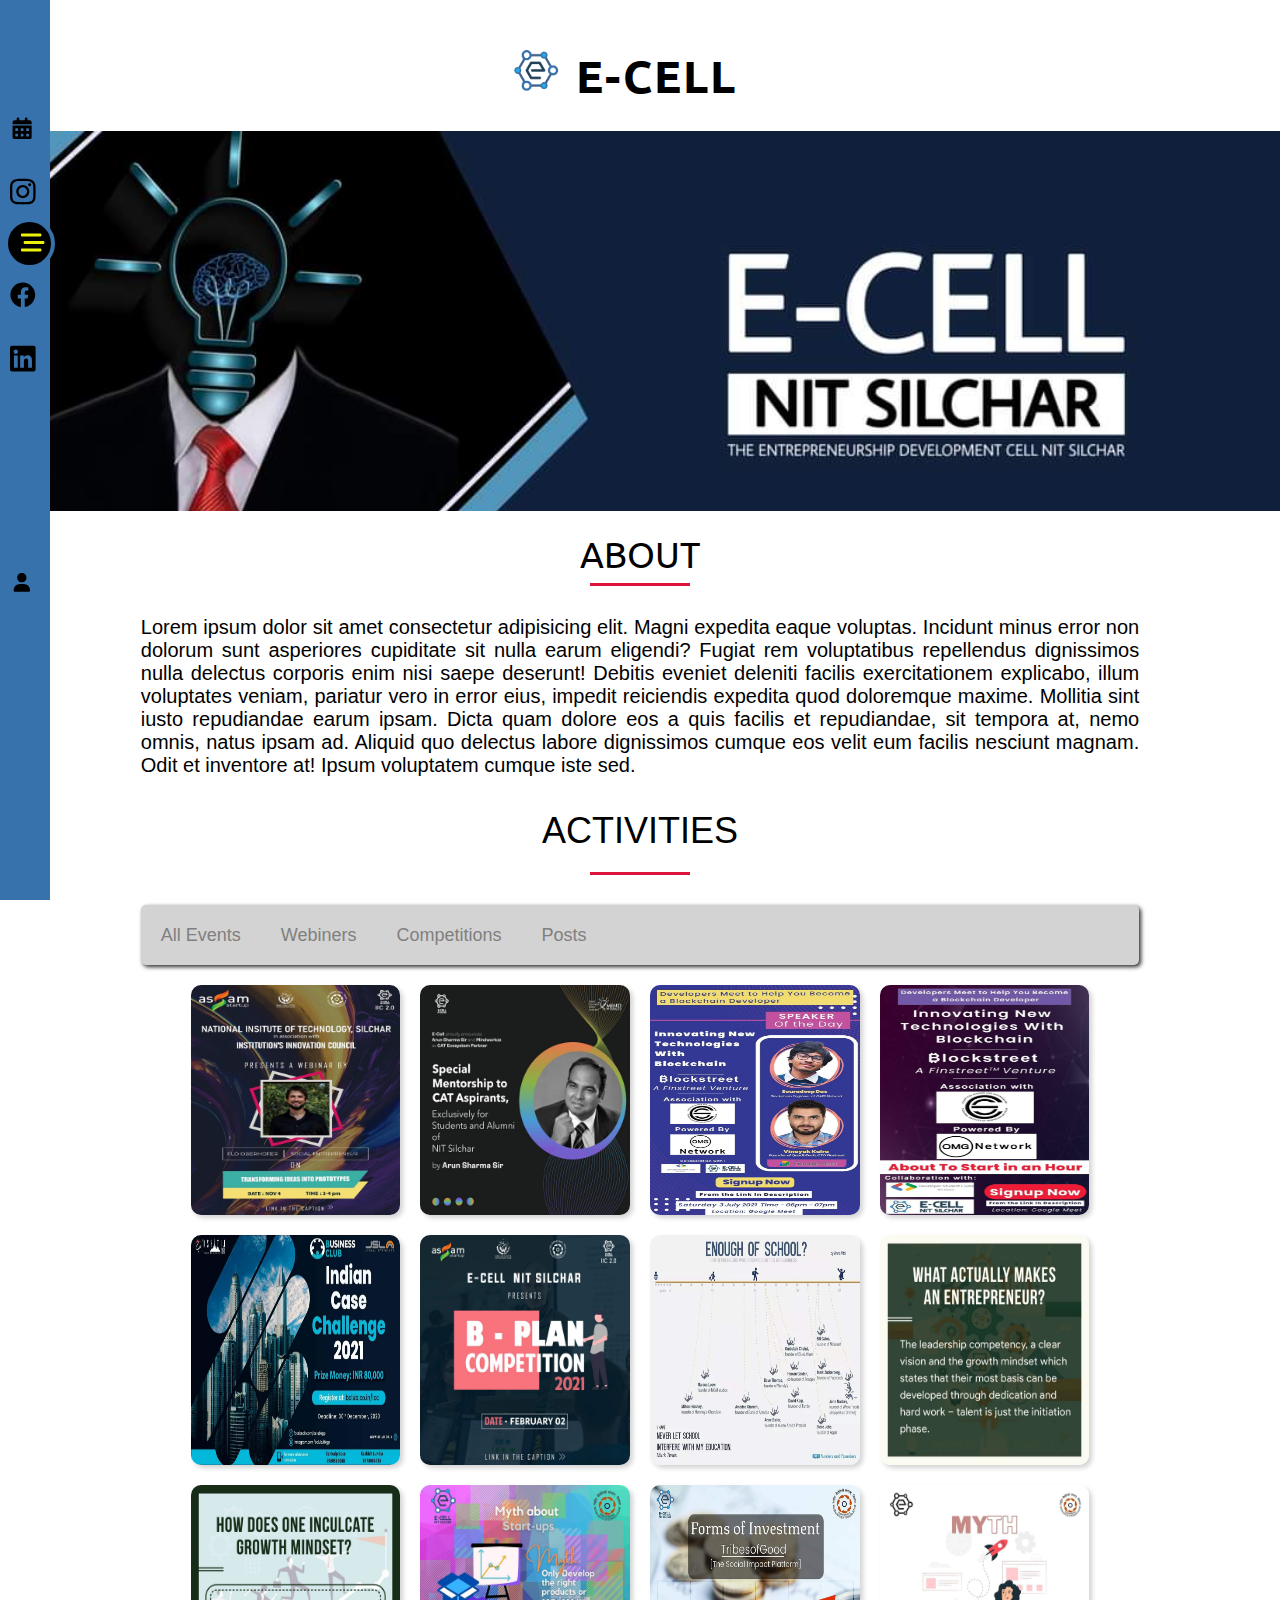
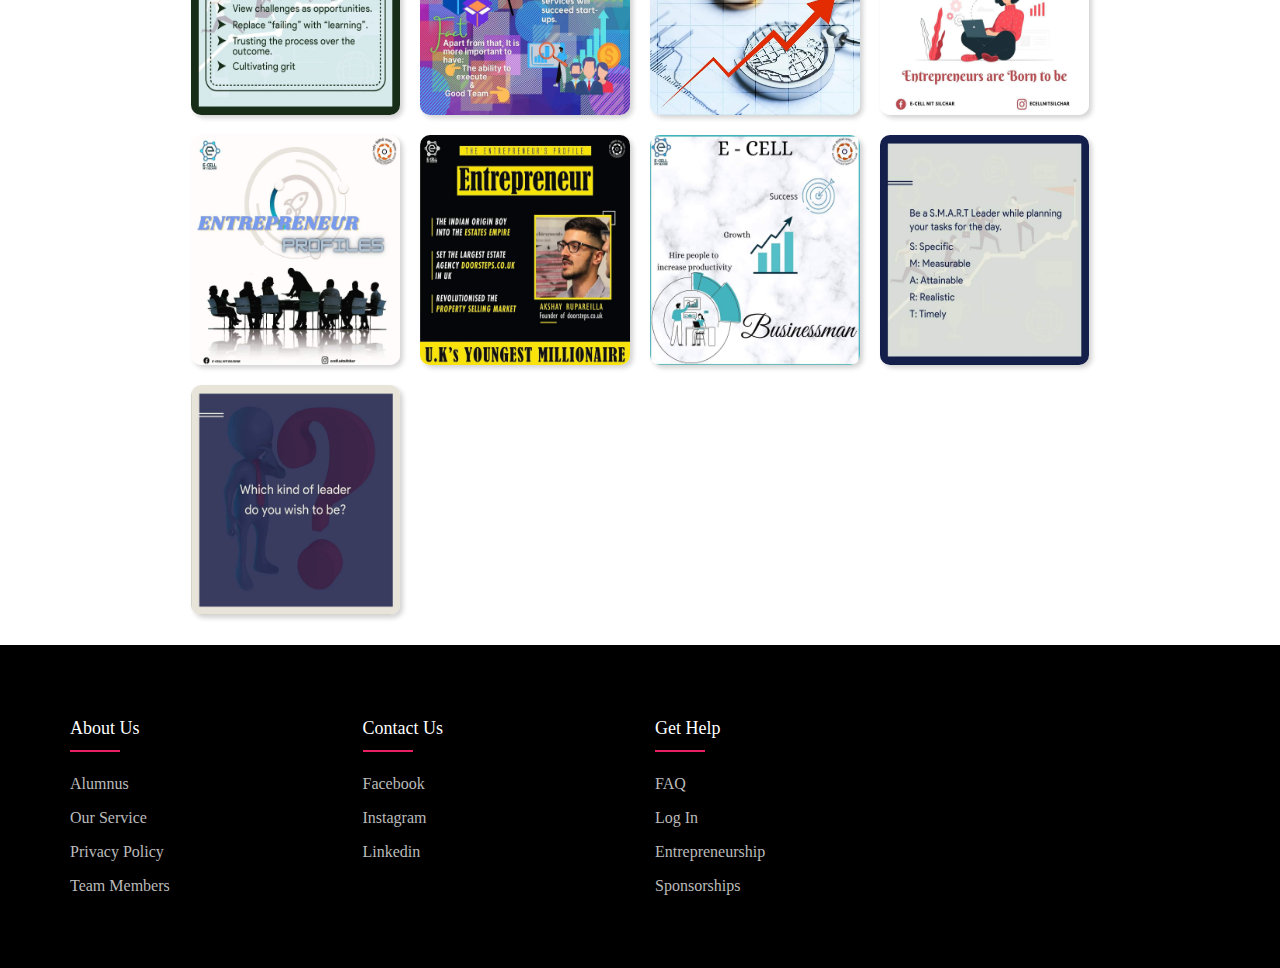
<file: index.html>
<html lang="en">

<head>
    <meta charset="UTF-8">
    <meta http-equiv="X-UA-Compatible" content="IE=edge">
    <meta name="viewport" content="width=device-width, initial-scale=1.0">
    <title>E-Cell</title>
    <link rel="stylesheet" href="Ecell.css">
    <link class="weekendBig-icon" rel="icon" type="image/png" sizes="50x50" href="20211102_205535.png">
    <link class="weekendSmall-icon" rel="icon" type="image/png" href="20211102_205535.png">
</head>

<body>

    <header class="header j-header">

    </header>

    <header>
        <ul class="quick_menu">
            <li class="quick_item">
                <a href="#" class="quick_link">
                    <svg aria-hidden="true" focusable="false" data-prefix="fas" data-icon="calendar-days" class="svg-inline--fa fa-calendar-days" role="img" xmlns="http://www.w3.org/2000/svg" viewBox="-60 -10 600 512">
                        <path fill="currentColor" d="M160 32V64H288V32C288 14.33 302.3 0 320 0C337.7 0 352 14.33 352 32V64H400C426.5 64 448 85.49 448 112V160H0V112C0 85.49 21.49 64 48 64H96V32C96 14.33 110.3 0 128 0C145.7 0 160 14.33 160 32zM0 192H448V464C448 490.5 426.5 512 400 512H48C21.49 512 0 490.5 0 464V192zM64 304C64 312.8 71.16 320 80 320H112C120.8 320 128 312.8 128 304V272C128 263.2 120.8 256 112 256H80C71.16 256 64 263.2 64 272V304zM192 304C192 312.8 199.2 320 208 320H240C248.8 320 256 312.8 256 304V272C256 263.2 248.8 256 240 256H208C199.2 256 192 263.2 192 272V304zM336 256C327.2 256 320 263.2 320 272V304C320 312.8 327.2 320 336 320H368C376.8 320 384 312.8 384 304V272C384 263.2 376.8 256 368 256H336zM64 432C64 440.8 71.16 448 80 448H112C120.8 448 128 440.8 128 432V400C128 391.2 120.8 384 112 384H80C71.16 384 64 391.2 64 400V432zM208 384C199.2 384 192 391.2 192 400V432C192 440.8 199.2 448 208 448H240C248.8 448 256 440.8 256 432V400C256 391.2 248.8 384 240 384H208zM320 432C320 440.8 327.2 448 336 448H368C376.8 448 384 440.8 384 432V400C384 391.2 376.8 384 368 384H336C327.2 384 320 391.2 320 400V432z">
                        </path>
                    </svg>
                </a>
            </li>

            <li class="quick_item">
                <a href="https://www.instagram.com/ecell.nitsilchar/" class="quick_link" target="_blank">
                    <svg aria-hidden="true" focusable="false" data-prefix="fab" data-icon="instagram" class="svg-inline--fa fa-instagram" role="img" xmlns="http://www.w3.org/2000/svg" viewBox="0 0 448 512"><path fill="currentColor" d="M224.1 141c-63.6 0-114.9 51.3-114.9 114.9s51.3 114.9 114.9 114.9S339 319.5 339 255.9 287.7 141 224.1 141zm0 189.6c-41.1 0-74.7-33.5-74.7-74.7s33.5-74.7 74.7-74.7 74.7 33.5 74.7 74.7-33.6 74.7-74.7 74.7zm146.4-194.3c0 14.9-12 26.8-26.8 26.8-14.9 0-26.8-12-26.8-26.8s12-26.8 26.8-26.8 26.8 12 26.8 26.8zm76.1 27.2c-1.7-35.9-9.9-67.7-36.2-93.9-26.2-26.2-58-34.4-93.9-36.2-37-2.1-147.9-2.1-184.9 0-35.8 1.7-67.6 9.9-93.9 36.1s-34.4 58-36.2 93.9c-2.1 37-2.1 147.9 0 184.9 1.7 35.9 9.9 67.7 36.2 93.9s58 34.4 93.9 36.2c37 2.1 147.9 2.1 184.9 0 35.9-1.7 67.7-9.9 93.9-36.2 26.2-26.2 34.4-58 36.2-93.9 2.1-37 2.1-147.8 0-184.8zM398.8 388c-7.8 19.6-22.9 34.7-42.6 42.6-29.5 11.7-99.5 9-132.1 9s-102.7 2.6-132.1-9c-19.6-7.8-34.7-22.9-42.6-42.6-11.7-29.5-9-99.5-9-132.1s-2.6-102.7 9-132.1c7.8-19.6 22.9-34.7 42.6-42.6 29.5-11.7 99.5-9 132.1-9s102.7-2.6 132.1 9c19.6 7.8 34.7 22.9 42.6 42.6 11.7 29.5 9 99.5 9 132.1s2.7 102.7-9 132.1z"></path>
                    </svg>
                </a>
            </li>

            <button type="button" id="hamburger" class="button-reset js-toggleMenu">
                <a href="#" class="quick_link" id="bar-icon" onclick="openSideMenu()">
                    <svg id="bars" aria-hidden="true" focusable="false" data-prefix="fas" data-icon="bars-staggered" class="svg-inline--fa fa-bars-staggered" role="img" xmlns="http://www.w3.org/2000/svg" viewBox="10 10  512 512"><path fill="currentColor" d="M31.1 128H416C433.7 128 448 113.7 448 96S433.7 64 416 64H31.1C14.33 64 0 78.33 0 95.1S14.33 128 31.1 128zM480 224H95.1C78.33 224 64 238.3 64 256s14.33 32 31.1 32h384C497.7 288 512 273.7 512 256S497.7 224 480 224zM416 384H31.1C14.33 384 0 398.3 0 415.1S14.33 448 31.1 448H416C433.7 448 448 433.7 448 416S433.7 384 416 384z"></path>
                    </svg>
                </a>
            </button>

            <li class="quick_item">
                <a href="https://www.facebook.com/ecell.nit.silchar" class="quick_link" target="_blank">
                    <svg aria-hidden="true" focusable="false" data-prefix="fab" data-icon="facebook" class="svg-inline--fa fa-facebook" role="img" xmlns="http://www.w3.org/2000/svg" viewBox="0 0 512 512"><path fill="currentColor" d="M504 256C504 119 393 8 256 8S8 119 8 256c0 123.8 90.69 226.4 209.3 245V327.7h-63V256h63v-54.64c0-62.15 37-96.48 93.67-96.48 27.14 0 55.52 4.84 55.52 4.84v61h-31.28c-30.8 0-40.41 19.12-40.41 38.73V256h68.78l-11 71.69h-57.78V501C413.3 482.4 504 379.8 504 256z"></path></svg>
                </a>
            </li>

            <li class="quick_item">

                <a href="https://www.linkedin.com/company/ecell-nit-silchar/" class="quick_link" target="_blank">
                    <svg aria-hidden="true" focusable="false" data-prefix="fab" data-icon="linkedin" class="svg-inline--fa fa-linkedin" role="img" xmlns="http://www.w3.org/2000/svg" viewBox="0 0 448 512"><path fill="currentColor" d="M416 32H31.9C14.3 32 0 46.5 0 64.3v383.4C0 465.5 14.3 480 31.9 480H416c17.6 0 32-14.5 32-32.3V64.3c0-17.8-14.4-32.3-32-32.3zM135.4 416H69V202.2h66.5V416zm-33.2-243c-21.3 0-38.5-17.3-38.5-38.5S80.9 96 102.2 96c21.2 0 38.5 17.3 38.5 38.5 0 21.3-17.2 38.5-38.5 38.5zm282.1 243h-66.4V312c0-24.8-.5-56.7-34.5-56.7-34.6 0-39.9 27-39.9 54.9V416h-66.4V202.2h63.7v29.2h.9c8.9-16.8 30.6-34.5 62.9-34.5 67.2 0 79.7 44.3 79.7 101.9V416z"></path>
                    </svg>
                </a>
            </li>

            <li class="quick_item">
                <a href="ecell_login.html" class="quick_link" >
                    <svg aria-hidden="true" focusable="false" data-prefix="fas" data-icon="user" class="svg-inline--fa fa-user" role="img" xmlns="http://www.w3.org/2000/svg" viewBox="-100 0 700 512"><path fill="currentColor" d="M224 256c70.7 0 128-57.31 128-128s-57.3-128-128-128C153.3 0 96 57.31 96 128S153.3 256 224 256zM274.7 304H173.3C77.61 304 0 381.6 0 477.3c0 19.14 15.52 34.67 34.66 34.67h378.7C432.5 512 448 496.5 448 477.3C448 381.6 370.4 304 274.7 304z"></path>
                    </svg>
                </a>
            </li>
        </ul>
    </header>



    <div id="side-menu" class="side-nav">

        <a href="#" class="btn-close" onclick="closeSideMenu()"> &times;</a>

        <div class="sidelist">
            <a href="#home">Home</a>
            <a href="#about">About</a>
            <a href="#learn">Learn</a>
            <a href="#feedback">Feedback</a>
        </div>


    </div>

    <section class="sec1">
        <img src="20211102_205535.png" class="ecell-logo">
        <div class="logo">E-CELL </div>
    </section>

    <section class="home " id="home ">
        <div class="max-width ">
            <div id="myDIV " class="home-content ">
                <div class="text-1"></div>
            </div>
        </div>
    </section>

    <section class="about">
        <h1 class="about_headline">ABOUT</h1>
        <div class="about_in">Lorem ipsum dolor sit amet consectetur adipisicing elit. Magni expedita eaque voluptas. Incidunt minus error non dolorum sunt asperiores cupiditate sit nulla earum eligendi? Fugiat rem voluptatibus repellendus dignissimos nulla delectus corporis
            enim nisi saepe deserunt! Debitis eveniet deleniti facilis exercitationem explicabo, illum voluptates veniam, pariatur vero in error eius, impedit reiciendis expedita quod doloremque maxime. Mollitia sint iusto repudiandae earum ipsam. Dicta
            quam dolore eos a quis facilis et repudiandae, sit tempora at, nemo omnis, natus ipsam ad. Aliquid quo delectus labore dignissimos cumque eos velit eum facilis nesciunt magnam. Odit et inventore at! Ipsum voluptatem cumque iste sed.

    </section>

    <section class="activities">
        <h1 class="activities_headline">ACTIVITIES</h1>
        <input type="radio" name="Photos" id="check1" checked>
        <input type="radio" name="Photos" id="check2">
        <input type="radio" name="Photos" id="check3">
        <input type="radio" name="Photos" id="check4">

        <div class="acti_frame">
            <div class="top_content">
                <label for="check1">All Events</label>
                <label for="check2">Webiners</label>
                <label for="check3">Competitions</label>
                <label for="check4">Posts</label>
            </div>
            <div class="photo_gallary">
                <div class="pic webiner">
                    <img src="webiner1.jpeg">
                </div>
                <div class="pic webiner">
                    <img src="webiner2.jpeg">
                </div>
                <div class="pic webiner">
                    <img src="webiner3.jpeg">
                </div>
                <div class="pic webiner">
                    <img src="webiner4.jpeg">
                </div>
                <div class="pic comp">
                    <img src="comp1.jpeg">
                </div>
                <div class="pic comp">
                    <img src="comp2.jpeg">
                </div>
                <div class="pic post">
                    <img src="post1.jpeg">
                </div>
                <div class="pic post">
                    <img src="post2.jpeg">
                </div>
                <div class="pic post">
                    <img src="post3.jpeg">
                </div>
                <div class="pic post">
                    <img src="post4.jpeg">
                </div>
                <div class="pic post">
                    <img src="post5.jpeg">
                </div>
                <div class="pic post">
                    <img src="post6.jpeg">
                </div>
                <div class="pic post">
                    <img src="post7.jpeg">
                </div>
                <div class="pic post">
                    <img src="post8.jpeg">
                </div>
                <div class="pic post">
                    <img src="post9.jpeg">
                </div>
                <div class="pic post">
                    <img src="post10.jpeg">
                </div>
                <div class="pic post">
                    <img src="post11.jpeg">
                </div>
            </div>
        </div>

    </section>

    <footer class="footer">
        <div class="container">
            <div class="row">
                <div class="footer-col">
                    <h4>About Us</h4>
                    <ul>
                        <li><a href="#">Alumnus</a></li>
                        <li><a href="#">Our Service</a></li>
                        <li><a href="#">Privacy Policy</a></li>
                        <li><a href="#">Team Members</a></li>
                    </ul>
                </div>
                <div class="footer-col">
                    <h4>Contact Us</h4>
                    <ul>
                        <li><a href="https://www.facebook.com/ecell.nit.silchar" target="_blank">Facebook</a></li>
                        <li><a href="https://www.instagram.com/ecell.nitsilchar/" target="_blank">Instagram</a></li>
                        <li><a href="https://www.linkedin.com/company/ecell-nit-silchar/" target="_blank">Linkedin</a></li>

                    </ul>
                </div>
                <div class="footer-col">
                    <h4>Get Help</h4>
                    <ul>
                        <li><a href="#">FAQ</a></li>
                        <li><a href="#">Log In</a></li>
                        <li><a href="#">Entrepreneurship</a></li>
                        <li><a href="#">Sponsorships</a></li>
                    </ul>
                </div>

            </div>
        </div>
    </footer>

    <script>
        function openSideMenu() {
            document.getElementById('side-menu').style.width = '250px';
            document.getElementById('main').style.marginLeft = '250px';
        }

        function closeSideMenu() {
            document.getElementById('side-menu').style.width = '0px';
            document.getElementById('main').style.marginLeft = '0px';
        }
    </script>

</body>

</html>
</file>
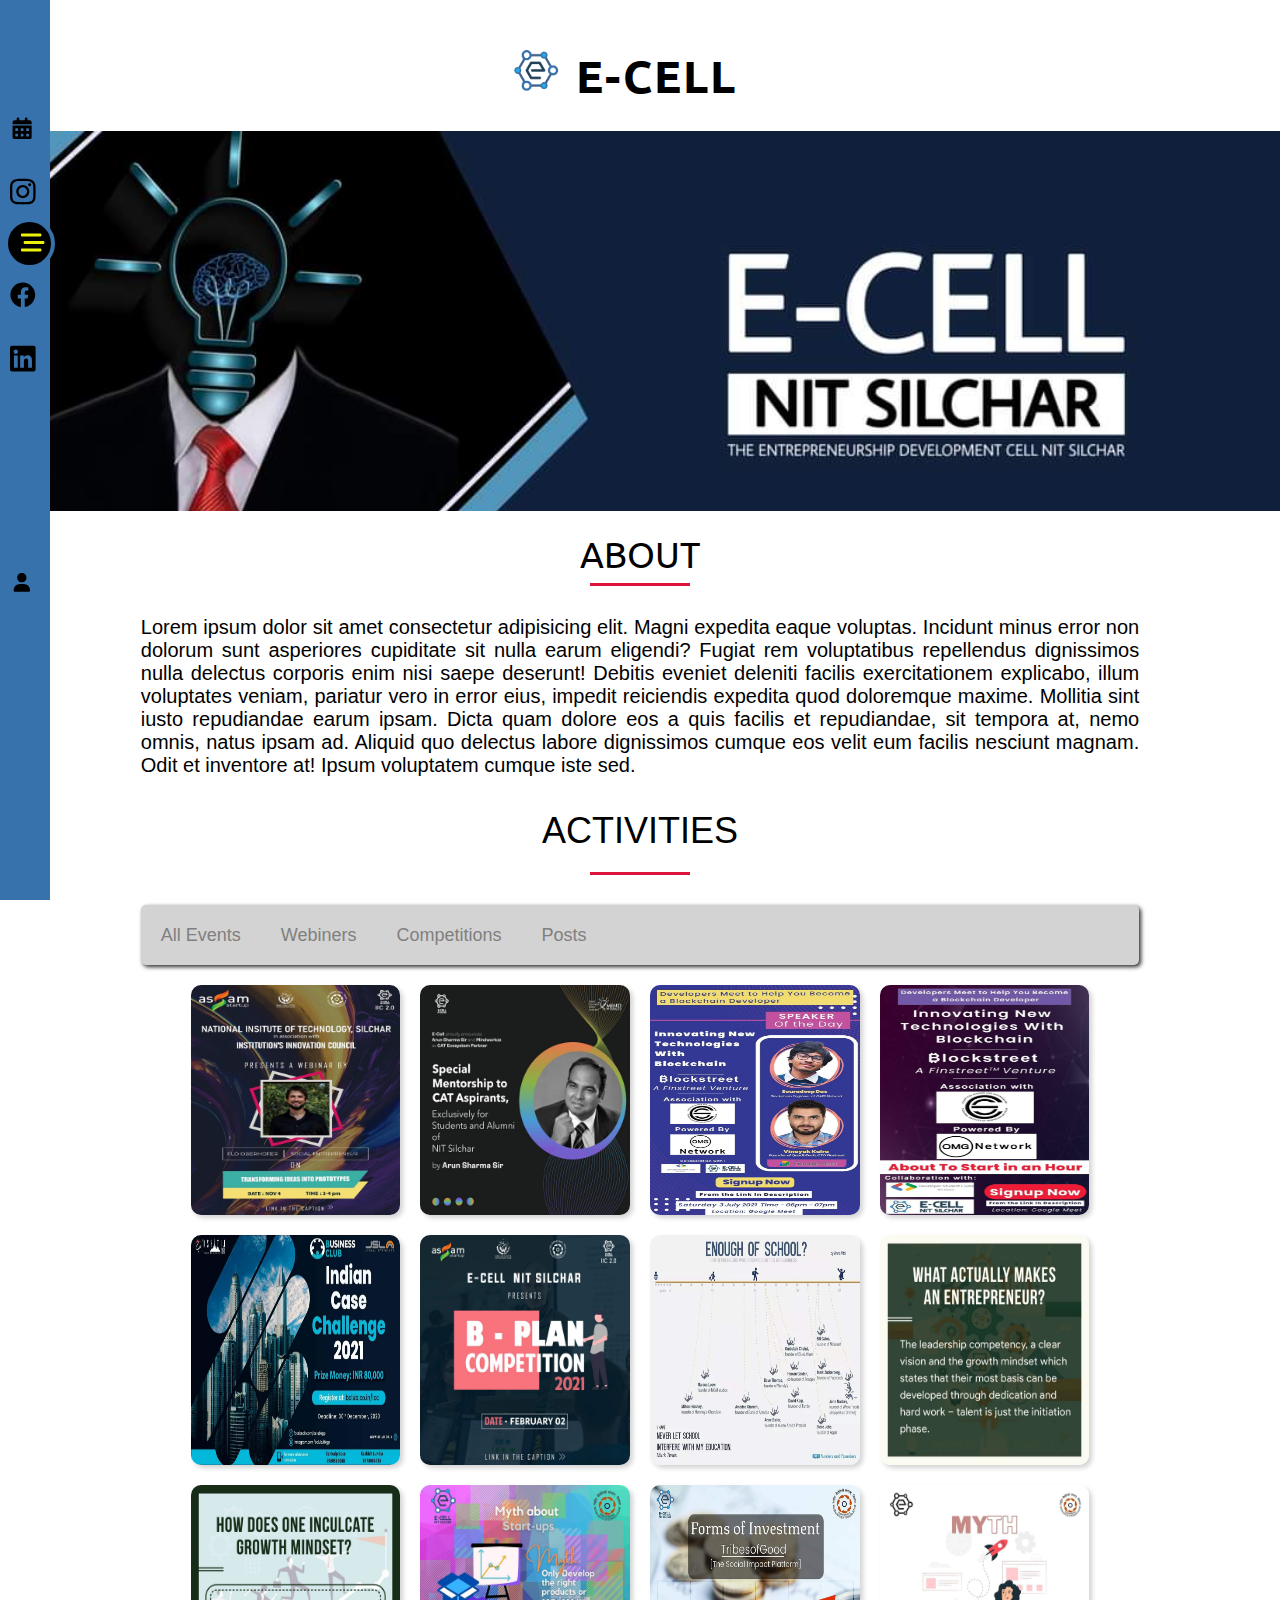
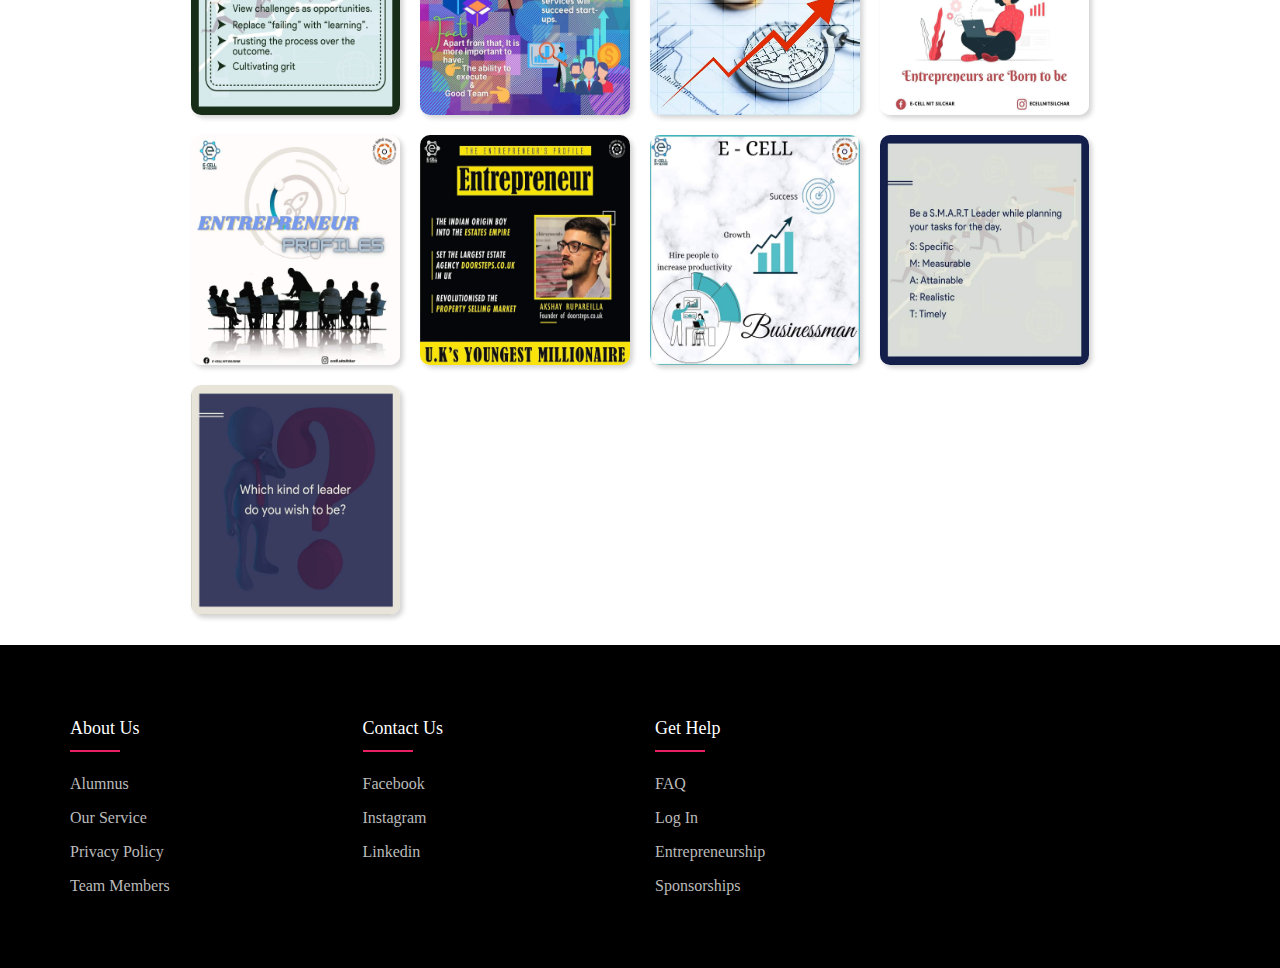
<file: Ecell.html>
<html lang="en">

<head>
    <meta charset="UTF-8">
    <meta http-equiv="X-UA-Compatible" content="IE=edge">
    <meta name="viewport" content="width=device-width, initial-scale=1.0">
    <title>E-Cell</title>
    <link rel="stylesheet" href="Ecell.css">
    <link class="weekendBig-icon" rel="icon" type="image/png" sizes="50x50" href="/Users/doneeladas/hello world /ecell/20211102_205535.png">
    <link class="weekendSmall-icon" rel="icon" type="image/png" href="/Users/doneeladas/hello world /ecell/20211102_205535.png">
</head>

<body>

    <header class="header j-header">

    </header>

    <header>
        <ul class="quick_menu">
            <li class="quick_item">
                <a href="#" class="quick_link">
                    <svg aria-hidden="true" focusable="false" data-prefix="fas" data-icon="calendar-days" class="svg-inline--fa fa-calendar-days" role="img" xmlns="http://www.w3.org/2000/svg" viewBox="-60 -10 600 512">
                        <path fill="currentColor" d="M160 32V64H288V32C288 14.33 302.3 0 320 0C337.7 0 352 14.33 352 32V64H400C426.5 64 448 85.49 448 112V160H0V112C0 85.49 21.49 64 48 64H96V32C96 14.33 110.3 0 128 0C145.7 0 160 14.33 160 32zM0 192H448V464C448 490.5 426.5 512 400 512H48C21.49 512 0 490.5 0 464V192zM64 304C64 312.8 71.16 320 80 320H112C120.8 320 128 312.8 128 304V272C128 263.2 120.8 256 112 256H80C71.16 256 64 263.2 64 272V304zM192 304C192 312.8 199.2 320 208 320H240C248.8 320 256 312.8 256 304V272C256 263.2 248.8 256 240 256H208C199.2 256 192 263.2 192 272V304zM336 256C327.2 256 320 263.2 320 272V304C320 312.8 327.2 320 336 320H368C376.8 320 384 312.8 384 304V272C384 263.2 376.8 256 368 256H336zM64 432C64 440.8 71.16 448 80 448H112C120.8 448 128 440.8 128 432V400C128 391.2 120.8 384 112 384H80C71.16 384 64 391.2 64 400V432zM208 384C199.2 384 192 391.2 192 400V432C192 440.8 199.2 448 208 448H240C248.8 448 256 440.8 256 432V400C256 391.2 248.8 384 240 384H208zM320 432C320 440.8 327.2 448 336 448H368C376.8 448 384 440.8 384 432V400C384 391.2 376.8 384 368 384H336C327.2 384 320 391.2 320 400V432z">
                        </path>
                    </svg>
                </a>
            </li>

            <li class="quick_item">
                <a href="https://www.instagram.com/ecell.nitsilchar/" class="quick_link">
                    <svg aria-hidden="true" focusable="false" data-prefix="fab" data-icon="instagram" class="svg-inline--fa fa-instagram" role="img" xmlns="http://www.w3.org/2000/svg" viewBox="0 0 448 512"><path fill="currentColor" d="M224.1 141c-63.6 0-114.9 51.3-114.9 114.9s51.3 114.9 114.9 114.9S339 319.5 339 255.9 287.7 141 224.1 141zm0 189.6c-41.1 0-74.7-33.5-74.7-74.7s33.5-74.7 74.7-74.7 74.7 33.5 74.7 74.7-33.6 74.7-74.7 74.7zm146.4-194.3c0 14.9-12 26.8-26.8 26.8-14.9 0-26.8-12-26.8-26.8s12-26.8 26.8-26.8 26.8 12 26.8 26.8zm76.1 27.2c-1.7-35.9-9.9-67.7-36.2-93.9-26.2-26.2-58-34.4-93.9-36.2-37-2.1-147.9-2.1-184.9 0-35.8 1.7-67.6 9.9-93.9 36.1s-34.4 58-36.2 93.9c-2.1 37-2.1 147.9 0 184.9 1.7 35.9 9.9 67.7 36.2 93.9s58 34.4 93.9 36.2c37 2.1 147.9 2.1 184.9 0 35.9-1.7 67.7-9.9 93.9-36.2 26.2-26.2 34.4-58 36.2-93.9 2.1-37 2.1-147.8 0-184.8zM398.8 388c-7.8 19.6-22.9 34.7-42.6 42.6-29.5 11.7-99.5 9-132.1 9s-102.7 2.6-132.1-9c-19.6-7.8-34.7-22.9-42.6-42.6-11.7-29.5-9-99.5-9-132.1s-2.6-102.7 9-132.1c7.8-19.6 22.9-34.7 42.6-42.6 29.5-11.7 99.5-9 132.1-9s102.7-2.6 132.1 9c19.6 7.8 34.7 22.9 42.6 42.6 11.7 29.5 9 99.5 9 132.1s2.7 102.7-9 132.1z"></path>
                    </svg>
                </a>
            </li>

            <button type="button" id="hamburger" class="button-reset js-toggleMenu">
                <a href="#" class="quick_link" id="bar-icon" onclick="openSideMenu()">
                    <svg id="bars" aria-hidden="true" focusable="false" data-prefix="fas" data-icon="bars-staggered" class="svg-inline--fa fa-bars-staggered" role="img" xmlns="http://www.w3.org/2000/svg" viewBox="10 10  512 512"><path fill="currentColor" d="M31.1 128H416C433.7 128 448 113.7 448 96S433.7 64 416 64H31.1C14.33 64 0 78.33 0 95.1S14.33 128 31.1 128zM480 224H95.1C78.33 224 64 238.3 64 256s14.33 32 31.1 32h384C497.7 288 512 273.7 512 256S497.7 224 480 224zM416 384H31.1C14.33 384 0 398.3 0 415.1S14.33 448 31.1 448H416C433.7 448 448 433.7 448 416S433.7 384 416 384z"></path>
                    </svg>
                </a>
            </button>

            <li class="quick_item">
                <a href="https://www.facebook.com/ecell.nit.silchar" class="quick_link">
                    <svg aria-hidden="true" focusable="false" data-prefix="fab" data-icon="facebook" class="svg-inline--fa fa-facebook" role="img" xmlns="http://www.w3.org/2000/svg" viewBox="0 0 512 512"><path fill="currentColor" d="M504 256C504 119 393 8 256 8S8 119 8 256c0 123.8 90.69 226.4 209.3 245V327.7h-63V256h63v-54.64c0-62.15 37-96.48 93.67-96.48 27.14 0 55.52 4.84 55.52 4.84v61h-31.28c-30.8 0-40.41 19.12-40.41 38.73V256h68.78l-11 71.69h-57.78V501C413.3 482.4 504 379.8 504 256z"></path></svg>
                </a>
            </li>

            <li class="quick_item">

                <a href="https://www.linkedin.com/company/ecell-nit-silchar/" class="quick_link">
                    <svg aria-hidden="true" focusable="false" data-prefix="fab" data-icon="linkedin" class="svg-inline--fa fa-linkedin" role="img" xmlns="http://www.w3.org/2000/svg" viewBox="0 0 448 512"><path fill="currentColor" d="M416 32H31.9C14.3 32 0 46.5 0 64.3v383.4C0 465.5 14.3 480 31.9 480H416c17.6 0 32-14.5 32-32.3V64.3c0-17.8-14.4-32.3-32-32.3zM135.4 416H69V202.2h66.5V416zm-33.2-243c-21.3 0-38.5-17.3-38.5-38.5S80.9 96 102.2 96c21.2 0 38.5 17.3 38.5 38.5 0 21.3-17.2 38.5-38.5 38.5zm282.1 243h-66.4V312c0-24.8-.5-56.7-34.5-56.7-34.6 0-39.9 27-39.9 54.9V416h-66.4V202.2h63.7v29.2h.9c8.9-16.8 30.6-34.5 62.9-34.5 67.2 0 79.7 44.3 79.7 101.9V416z"></path>
                    </svg>
                </a>
            </li>

            <li class="quick_item">
                <a href="ecell_login.html" class="quick_link">
                    <svg aria-hidden="true" focusable="false" data-prefix="fas" data-icon="user" class="svg-inline--fa fa-user" role="img" xmlns="http://www.w3.org/2000/svg" viewBox="-100 0 700 512"><path fill="currentColor" d="M224 256c70.7 0 128-57.31 128-128s-57.3-128-128-128C153.3 0 96 57.31 96 128S153.3 256 224 256zM274.7 304H173.3C77.61 304 0 381.6 0 477.3c0 19.14 15.52 34.67 34.66 34.67h378.7C432.5 512 448 496.5 448 477.3C448 381.6 370.4 304 274.7 304z"></path>
                    </svg>
                </a>
            </li>
        </ul>
    </header>



    <div id="side-menu" class="side-nav">

        <a href="#" class="btn-close" onclick="closeSideMenu()"> &times;</a>

        <div class="sidelist">
            <a href="#home">Home</a>
            <a href="#about">About</a>
            <a href="#learn">Learn</a>
            <a href="#feedback">Feedback</a>
        </div>


    </div>

    <section class="sec1">
        <img src="20211102_205535.png" class="ecell-logo">
        <div class="logo">E-CELL </div>
    </section>

    <section class="home " id="home ">
        <div class="max-width ">
            <div id="myDIV " class="home-content ">
                <div class="text-1"></div>
            </div>
        </div>
    </section>

    <section class="about">
        <h1 class="about_headline">ABOUT</h1>
        <div class="about_in">Lorem ipsum dolor sit amet consectetur adipisicing elit. Magni expedita eaque voluptas. Incidunt minus error non dolorum sunt asperiores cupiditate sit nulla earum eligendi? Fugiat rem voluptatibus repellendus dignissimos nulla delectus corporis
            enim nisi saepe deserunt! Debitis eveniet deleniti facilis exercitationem explicabo, illum voluptates veniam, pariatur vero in error eius, impedit reiciendis expedita quod doloremque maxime. Mollitia sint iusto repudiandae earum ipsam. Dicta
            quam dolore eos a quis facilis et repudiandae, sit tempora at, nemo omnis, natus ipsam ad. Aliquid quo delectus labore dignissimos cumque eos velit eum facilis nesciunt magnam. Odit et inventore at! Ipsum voluptatem cumque iste sed.

    </section>

    <section class="activities">
        <h1 class="activities_headline">ACTIVITIES</h1>
        <input type="radio" name="Photos" id="check1" checked>
        <input type="radio" name="Photos" id="check2">
        <input type="radio" name="Photos" id="check3">
        <input type="radio" name="Photos" id="check4">

        <div class="acti_frame">
            <div class="top_content">
                <label for="check1">All Events</label>
                <label for="check2">Webiners</label>
                <label for="check3">Competitions</label>
                <label for="check4">Posts</label>
            </div>
            <div class="photo_gallary">
                <div class="pic webiner">
                    <img src="webiner1.jpeg">
                </div>
                <div class="pic webiner">
                    <img src="webiner2.jpeg">
                </div>
                <div class="pic webiner">
                    <img src="webiner3.jpeg">
                </div>
                <div class="pic webiner">
                    <img src="webiner4.jpeg">
                </div>
                <div class="pic comp">
                    <img src="comp1.jpeg">
                </div>
                <div class="pic comp">
                    <img src="comp2.jpeg">
                </div>
                <div class="pic post">
                    <img src="post1.jpeg">
                </div>
                <div class="pic post">
                    <img src="post2.jpeg">
                </div>
                <div class="pic post">
                    <img src="post3.jpeg">
                </div>
                <div class="pic post">
                    <img src="post4.jpeg">
                </div>
                <div class="pic post">
                    <img src="post5.jpeg">
                </div>
                <div class="pic post">
                    <img src="post6.jpeg">
                </div>
                <div class="pic post">
                    <img src="post7.jpeg">
                </div>
                <div class="pic post">
                    <img src="post8.jpeg">
                </div>
                <div class="pic post">
                    <img src="post9.jpeg">
                </div>
                <div class="pic post">
                    <img src="post10.jpeg">
                </div>
                <div class="pic post">
                    <img src="post11.jpeg">
                </div>
            </div>
        </div>

    </section>

    <footer class="footer">
        <div class="container">
            <div class="row">
                <div class="footer-col">
                    <h4>About Us</h4>
                    <ul>
                        <li><a href="#">alumnus</a></li>
                        <li><a href="#">our service</a></li>
                        <li><a href="#">privacy policy</a></li>
                        <li><a href="#">team members</a></li>
                    </ul>
                </div>
                <div class="footer-col">
                    <h4>Contact Us</h4>
                    <ul>
                        <li><a href="https://www.facebook.com/ecell.nit.silchar">facebook</a></li>
                        <li><a href="https://www.instagram.com/ecell.nitsilchar/">instagram</a></li>
                        <li><a href="https://www.linkedin.com/company/ecell-nit-silchar/">linkedin</a></li>

                    </ul>
                </div>
                <div class="footer-col">
                    <h4>Get Help</h4>
                    <ul>
                        <li><a href="#">FAQ</a></li>
                        <li><a href="#">log in</a></li>
                        <li><a href="#">entrepreneurship</a></li>
                        <li><a href="#">sponsorships</a></li>
                    </ul>
                </div>

            </div>
        </div>
    </footer>

    <script>
        function openSideMenu() {
            document.getElementById('side-menu').style.width = '250px';
            document.getElementById('main').style.marginLeft = '250px';
        }

        function closeSideMenu() {
            document.getElementById('side-menu').style.width = '0px';
            document.getElementById('main').style.marginLeft = '0px';
        }
    </script>

</body>

</html>
</file>
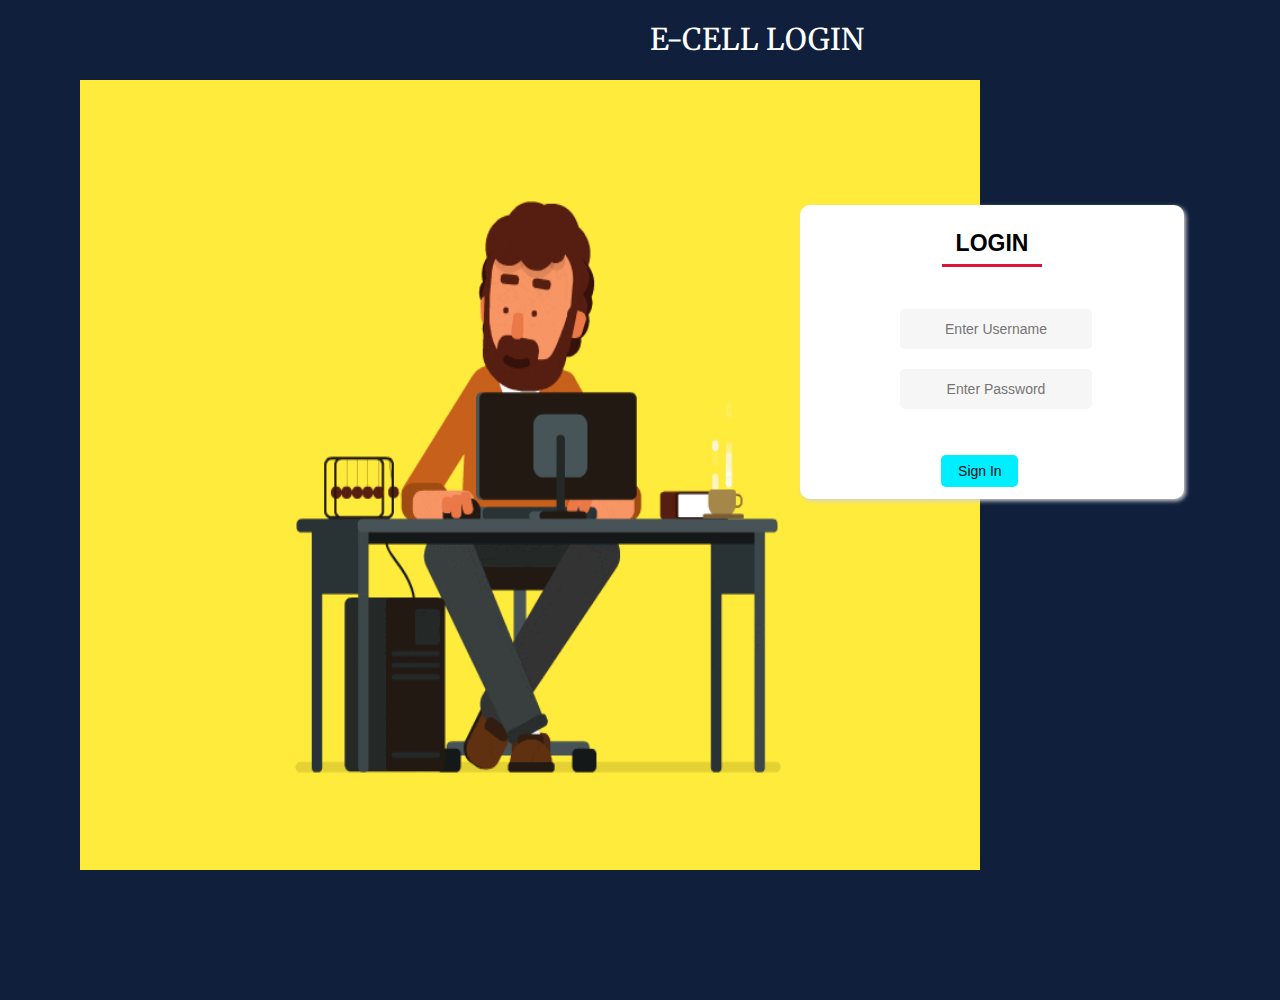
<file: ecell_login.html>
<!DOCTYPE html>
<html lang="en">

<head>
    <meta charset="UTF-8">
    <meta http-equiv="X-UA-Compatible" content="IE=edge">
    <meta name="viewport" content="width=device-width, initial-scale=1.0">
    <link rel="stylesheet" href="ecell_login.css">
    <link class="weekendBig-icon" rel="icon" type="image/png" sizes="50x50" href="/Users/doneeladas/hello world /ecell/20211102_205535.png">
    <title>E-cell_login</title>
</head>

<body>
    <div id="container">
        <header>E-CELL LOGIN</header>

        <div class="banner">
            <img class="banner_img" src="banner.gif">
        </div>
        <div id="login_box">
            <div id="login_text">LOGIN
            </div>
            <form class="login_form" action="#">
                <input type="text" id="username" placeholder="Enter Username">
                <input type="password" id="password" placeholder="Enter Password">
                <input type="submit" id="submit_btn" value="Sign In">
            </form>
        </div>
    </div>
</body>

</html>
</file>
<file: Ecell.css>
@import url('https://fonts.googleapis.com/css2?family=Poppins:wght@400;500;600;700&family=Ubuntu:wght@400;500;700&display=swap');
* {
    margin: 0;
    padding: 0;
    box-sizing: border-box;
    text-decoration: none;
}

body::-webkit-scrollbar {
    width: 0px;
}

body::-webkit-scrollbar-track {
    background: rgb(227, 235, 240);
}

header {
    position: fixed;
    background-color: #3872AC;
    transition: 200ms ease;
}

.quick_menu {
    list-style: none;
    padding: 0;
    margin: 0;
    display: flex;
    flex-direction: column;
    align-items: center;
    height: 100%;
    margin-top: 10vw;
    margin-bottom: 3vw;
}

.quick_item {
    width: 60%;
    transition: 600ms;
}

.quick_item:last-child {
    margin-top: 160px;
    margin-bottom: 20px;
}

.quick_link {
    display: flex;
    align-items: center;
    height: 4vw;
    width: 2vw;
    color: black;
    border-radius: 100%;
    text-decoration: none;
    transition: 200ms;
    display: -webkit-flex;
    display: -ms-flexbox;
    display: flex;
    padding: 0;
    border-width: 5px;
    margin-top: -2vw;
    margin-bottom: 3vw;
    margin-left: 0vw;
    -webkit-align-items: center;
    -ms-flex-align: center;
    align-items: center;
    -webkit-justify-content: center;
    -ms-flex-pack: center;
    justify-content: center;
}

.quick_link:hover {
    filter: grayscale(0%) opacity(1);
    color: rgb(255, 255, 255);
}

.link-text {
    display: none;
    margin-left: 1rem;
    transition: 600ms;
}

.quick_link svg {
    min-width: 1rem;
    margin: 0 0;
}

button {
    display: -webkit-flex;
    display: -ms-flexbox;
    display: flex;
    padding: 0;
    margin-bottom: 2vw;
    margin-left: 0.7vw;
    -webkit-align-items: center;
    -ms-flex-align: center;
    align-items: center;
    -webkit-justify-content: center;
    -ms-flex-pack: center;
    justify-content: center;
    width: 4vw;
    height: 4vw;
    background-color: black;
    border: 4px solid #3872AC;
    border-radius: 100%;
    margin-top: -3vw;
    position: relative;
    padding: 0.5vw 0.5vw;
    transition: 1s background-color ease, .3s -webkit-transform cubic-bezier(.215, .61, .355, 1);
    transition: 1s background-color ease, .3s transform cubic-bezier(.215, .61, .355, 1);
    transition: 1s background-color ease, .3s transform cubic-bezier(.215, .61, .355, 1), .3s -webkit-transform cubic-bezier(.215, .61, .355, 1);
}

#bar-icon {
    margin-top: 3vw;
    margin-left: 0.5vw;
}

.logo {
    font-size: 45px;
    padding-left: 45vw;
    padding-right: 42vw;
    padding-bottom: 2vw;
    padding-top: -2vw;
    letter-spacing: 2px;
    background-color: white;
    color: black;
    display: block;
    font-weight: 700;
    font-family: -apple-system, BlinkMacSystemFont, 'Segoe UI', Roboto, Oxygen, Ubuntu, Cantarell, 'Open Sans', 'Helvetica Neue', sans-serif;
}

.ecell-logo {
    width: 48px;
    position: relative;
    left: 40vw;
    top: 3.6vw;
}

.home {
    display: flex;
    background-color: rgb(227, 235, 240);
    background-position: top left;
    height: 30vh;
    padding-left: 20vw;
    color: black;
    min-height: 380px;
    font-family: 'Ubuntu', sans-serif;
    background-image: url("ecell_pic.jpeg");
    background-size: cover;
}

.home .max-width {
    margin: auto 0 auto 0px;
}

.home .home-content .text-1 {
    font-size: 80px;
    letter-spacing: 3px;
    margin-left: 120px;
    font-weight: 400;
    text-transform: uppercase;
    display: block;
    font-family: -apple-system, BlinkMacSystemFont, 'Segoe UI', Roboto, Oxygen, Ubuntu, Cantarell, 'Open Sans', 'Helvetica Neue', sans-serif;
}

.side-nav {
    text-decoration: none;
    font-size: 17px;
    height: 100%;
    width: 0;
    position: fixed;
    z-index: 1;
    top: 0;
    left: 0;
    background-color: rgb(165, 138, 238);
    overflow-x: hidden;
    padding-top: 60px;
    transition: 0.5s;
}

.side-nav a {
    padding: 10px 10px 45px 35px;
    text-decoration: none;
    font-size: 25px;
    color: black;
    display: block;
    transition: 0.3s;
}

.sidelist {
    padding-left: 20%;
}

.btn-close {
    position: relative;
    font-size: 250px;
    left: -10px;
    top: 190px;
}

.sidelist a:hover {
    text-align: center;
}

.about {
    text-transform: none;
    padding-left: 11vw;
    padding-right: 11vw;
    text-align: justify;
    font-family: sans-serif;
    font-size: 20px;
}

.about_headline {
    text-align: center;
    margin-bottom: 40px;
    font-size: 36px;
    text-transform: none;
    font-weight: 400;
    margin-top: 21px;
    font-family: -apple-system, BlinkMacSystemFont, 'Segoe UI', Roboto, Oxygen, Ubuntu, Cantarell, 'Open Sans', 'Helvetica Neue', sans-serif;
}

.activities {
    text-transform: none;
    padding-left: 11vw;
    padding-right: 11vw;
}

.activities_headline {
    text-align: center;
    margin-bottom: 40px;
    padding-top: 1vw;
    padding-bottom: 1vw;
    font-size: 36px;
    text-transform: none;
    font-weight: 400;
    margin-top: 21px;
    font-family: sans-serif;
}

.acti_frame {
    width: 100%;
    text-align: center;
    font-family: sans-serif;
}

input {
    display: none;
}

h1 {
    font-weight: normal;
    font-size: 35px;
    position: relative;
    margin: 40px 0;
}

h1::before {
    content: '';
    position: absolute;
    width: 100px;
    height: 3px;
    background-color: crimson;
    bottom: -10px;
    left: 50%;
    transform: translateX(-50%);
    animation: animate 4s linear infinite;
}

@keyframes animate {
    0% {
        width: 100px;
    }
    50% {
        width: 200px;
    }
    100% {
        width: 100px;
    }
}

.top_content {
    background-color: lightgray;
    width: 100%;
    margin: 0 auto 20px auto;
    height: 60px;
    display: flex;
    align-items: center;
    border-radius: 5px;
    box-shadow: 2px 2px 4px rgb(44, 43, 43);
}

label {
    display: inline-block;
    height: 100%;
    margin: 0 20px;
    line-height: 60px;
    font-size: 18px;
    color: gray;
    cursor: pointer;
    transition: color .5s;
}

label:hover {
    color: black;
}

.photo_gallary {
    width: 90%;
    margin: auto;
    display: grid;
    grid-template-columns: repeat(4, 1fr);
    grid-gap: 20px;
    padding-bottom: 30px;
}

.pic {
    position: relative;
    height: 230px;
    border-radius: 10px;
    box-shadow: 3px 3px 5px lightgray;
    cursor: pointer;
    transition: .5s;
}

.pic img {
    width: 100%;
    height: 100%;
    border-radius: 10px;
    transition: .5s;
}

.pic::before {
    content: "EVENT GALLERY";
    position: absolute;
    top: 50%;
    left: 50%;
    transform: translate(-50%, -50%);
    color: white;
    font-size: 22px;
    font-weight: bold;
    width: 100%;
    margin-top: -100px;
    opacity: 0;
    transition: .3s;
    transition-delay: .2s;
    z-index: 1;
}

.pic::after {
    content: "";
    position: absolute;
    width: 100%;
    bottom: 0;
    left: 0;
    border-radius: 10px;
    height: 0;
    background-color: rgba(0, 0, 0, 4);
    transition: .3s;
}

.pic:hover::after {
    height: 100%;
}

.pic:hover::before {
    margin-top: 0;
    opacity: 1;
}

#check1:checked~.acti_frame .photo_gallary .pic {
    opacity: 1;
    transform: scale(1);
    position: relative;
    transition: .5s;
}

#check2:checked~.acti_frame .photo_gallary .webiner {
    opacity: 1;
    transform: scale(1);
    position: relative;
}

#check2:checked~.acti_frame .photo_gallary .comp,
#check2:checked~.acti_frame .photo_gallary .post {
    opacity: 0;
    transform: scale(0);
    position: absolute;
    transition: 0s;
}

#check3:checked~.acti_frame .photo_gallary .comp {
    opacity: 1;
    transform: scale(1);
    position: relative;
}

#check3:checked~.acti_frame .photo_gallary .webiner,
#check3:checked~.acti_frame .photo_gallary .post {
    opacity: 0;
    transform: scale(0);
    position: absolute;
    transition: 0s;
}

#check4:checked~.acti_frame .photo_gallary .post {
    opacity: 1;
    transform: scale(1);
    position: relative;
}

#check4:checked~.acti_frame .photo_gallary .webiner,
#check4:checked~.acti_frame .photo_gallary .comp {
    opacity: 0;
    transform: scale(0);
    position: absolute;
    transition: 0s;
}

.footer {
    background-color: black;
    padding: 70px 0;
    line-height: 1.5;
}

.footer .container {
    max-width: 1170px;
    margin: auto;
}

ul {
    list-style: none;
}

.row {
    display: flex;
    flex-wrap: wrap;
}

.footer-col {
    width: 25%;
    padding: 0 15px;
}

.footer-col h4 {
    font-size: 18px;
    color: #ffffff;
    text-transform: capitalize;
    margin-bottom: 30px;
    font-weight: 500;
    position: relative;
}

.footer-col h4::before {
    content: '';
    position: absolute;
    left: 0;
    bottom: -10px;
    background-color: #e91e63;
    height: 2px;
    box-sizing: border-box;
    width: 50px;
}

.footer-col ul li:not(:last-child) {
    margin-bottom: 10px;
}

.footer-col ul li a {
    font-size: 16px;
    text-transform: capitalize;
    text-decoration: none;
    font-weight: 300;
    color: #bbbbbb;
    display: block;
    transition: all 0.3s ease;
}

.footer-col ul li a:hover {
    color: #ffffff;
    padding-left: 10px;
}

@media only screen and (max-width: 600px) {
    header {
        bottom: 0;
        width: 100vw;
        height: 50px;
    }
    .quick_menu {
        flex-direction: row;
    }
    .quick_item {
        justify-content: center;
    }
}

@media only screen and (min-width: 600px) {
    header {
        top: 0;
        width: 50px;
        height: 100vh;
    }
    header:hover {
        width: 50px;
    }
    header:hover .link-text {
        display: none;
    }
    #bar-icon {
        border-radius: 1000px;
        color: rgb(236, 240, 10);
    }
}
</file>
<file: ecell_login.css>
@import url('https://fonts.googleapis.com/css2?family=Merriweather&display=swap');
* {
    margin: 0;
    padding: 0;
    box-sizing: border-box;
    text-decoration: none;
    font-family: sans-serif;
}

#container {
    background-color: #101F3C;
    height: 1000px;
}

header {
    font-size: 30px;
    color: white;
    position: absolute;
    left: 650px;
    top: 20px;
    font-family: 'Merriweather', serif;
    width: 600;
}

.banner_img {
    position: relative;
    width: 900px;
    height: 790px;
    margin: 80px;
}

#login_box {
    position: absolute;
    left: 800px;
    top: 16vw;
    background-color: white;
    height: 23vw;
    width: 30vw;
    border-radius: 10px;
    box-shadow: 2px 2px 4px lightgray;
    z-index: 1000;
}

#login_text {
    position: relative;
    text-align: center;
    top: 2vw;
    font-weight: 600;
    font-size: 23px;
}

#login_text::before {
    content: '';
    position: absolute;
    width: 100px;
    height: 3px;
    background-color: crimson;
    bottom: -10px;
    left: 50%;
    transform: translateX(-50%);
    animation: animate 4s linear infinite;
}

@keyframes animate {
    0% {
        width: 100px;
    }
    50% {
        width: 200px;
    }
    100% {
        width: 100px;
    }
}

.login_form {
    position: relative;
    top: 6vw;
}

input {
    background-color: #f6f6f6;
    border: none;
    color: #0d0d0d;
    padding: 15 px 32 px;
    text-align: center;
    text-decoration: none;
    display: inline-block;
    font-size: 14px;
    margin: 5 px;
    width: 85%;
    border: 2 px solid black;
    -webkit-transition: all 0.5s ease-in-out;
    -moz-transition: all 0.5s ease-in-out;
    -ms-transition: all 0.5s ease-in-out;
    -o-transition: all 0.5s ease-in-out;
    transition: all 0.5s ease-in-out;
    border-radius: 5px 5px 5px 5px;
}

#username {
    position: relative;
    width: 15vw;
    padding: 10px;
    height: 40px;
    left: 100px;
}

#password {
    position: relative;
    top: 20px;
    left: 100px;
    width: 15vw;
    padding: 10px;
    height: 40px;
}

#submit_btn {
    position: relative;
    top: 8vw;
    width: 6vw;
    right: 55px;
    height: 2.5vw;
    background-color: rgb(0, 238, 255);
}
</file>
